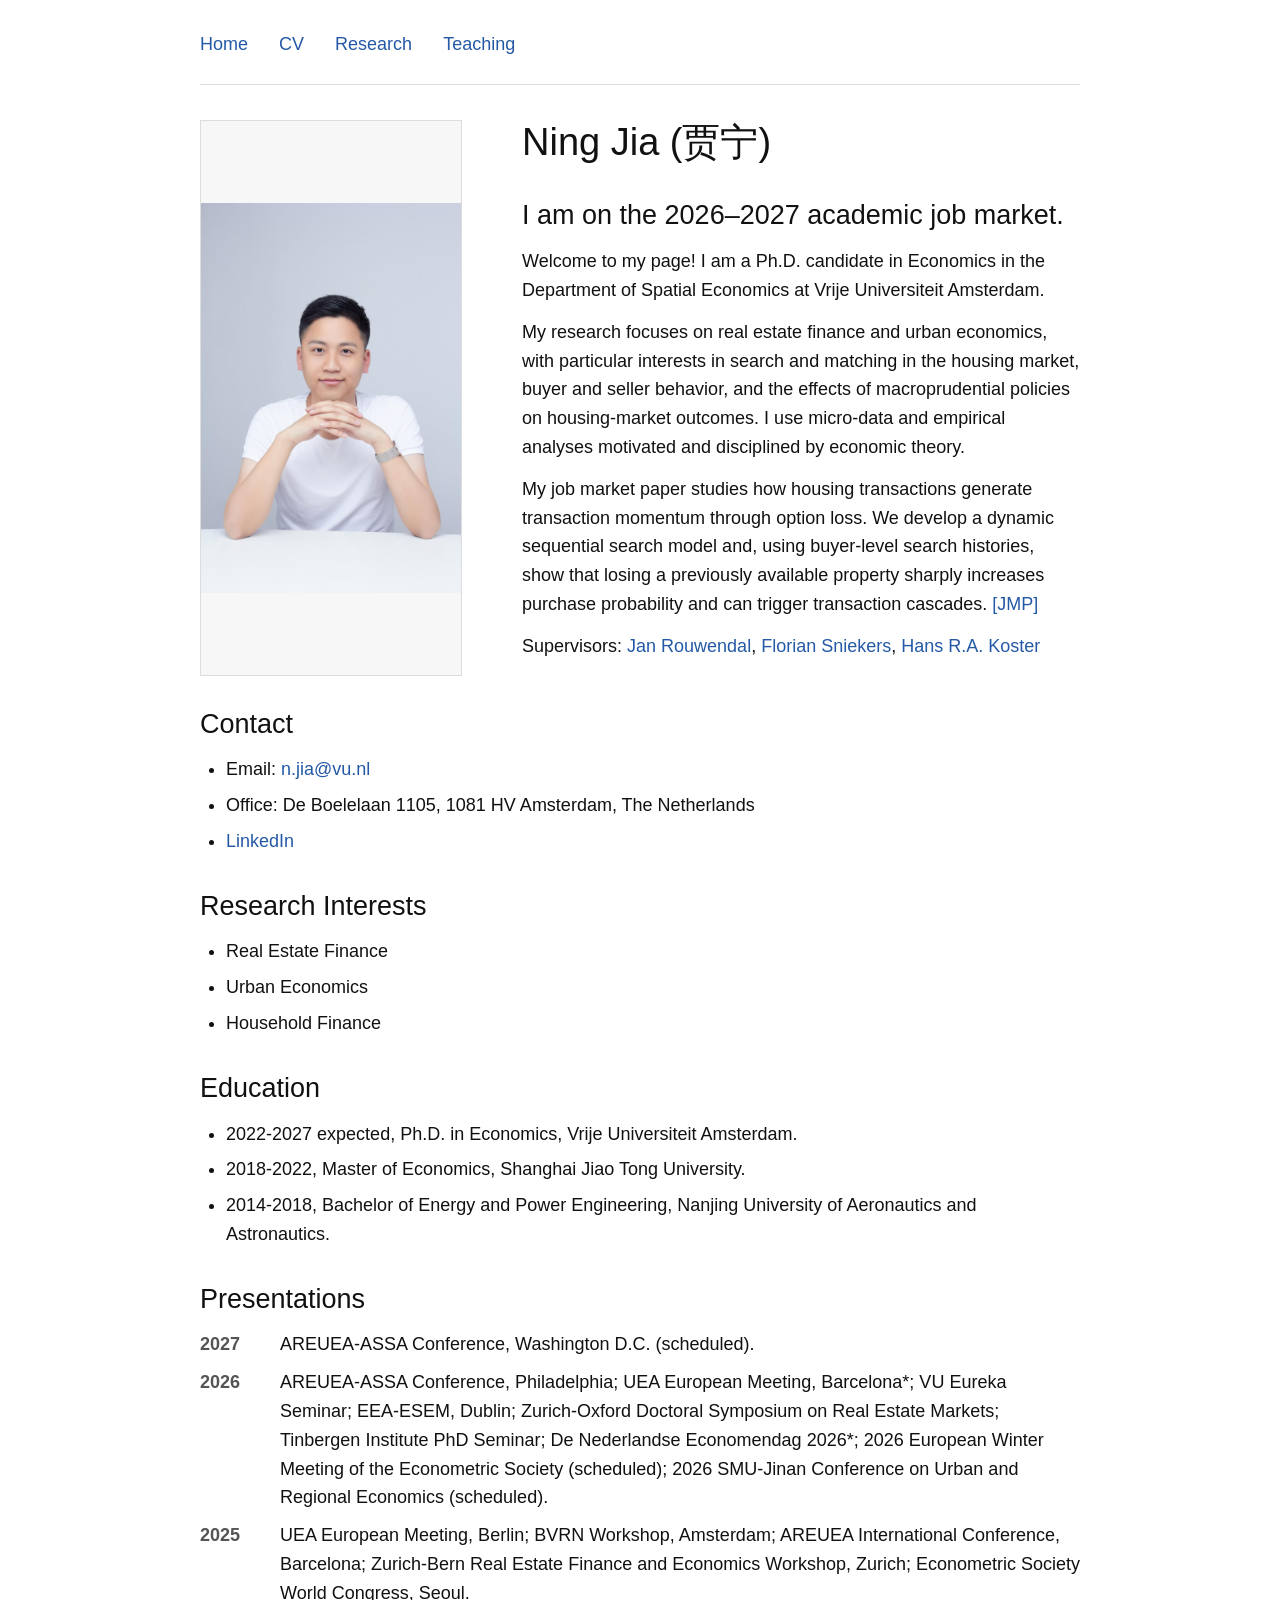
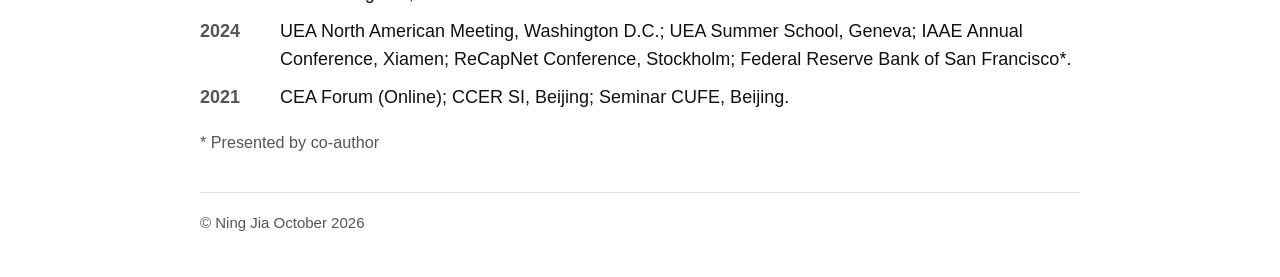
<file: index.html>
<!doctype html>
<html lang="en">
  <head>
    <meta charset="utf-8">
    <meta name="viewport" content="width=device-width, initial-scale=1">
    <title>Home | Ning Jia</title>
    <link rel="stylesheet" href="style.css">
  </head>
  <body>
    <div class="wrapper">
      <nav aria-label="Main navigation">
        <ul>
          <li><a href="index.html">Home</a></li>
          <li><a href="assets/cv.pdf">CV</a></li>
          <li><a href="research.html">Research</a></li>
          <li><a href="teaching.html">Teaching</a></li>
        </ul>
      </nav>
      <hr>

      <main>
        <section class="profile">
          <img class="portrait" src="assets/portrait.jpg" alt="Ning Jia">
          <div>
    <div>
      <h1>Ning Jia (贾宁)</h1>
      <h2>I am on the 2026–2027 academic job market.</h2>
      <p>
        Welcome to my page! I am a Ph.D. candidate in Economics in the
        Department of Spatial Economics at Vrije Universiteit Amsterdam.
      </p>
      <p>
        My research focuses on real estate finance and urban economics, with
        particular interests in search and matching in the housing market, buyer and seller
        behavior, and the effects of macroprudential policies on housing-market
        outcomes. I use micro-data and empirical analyses motivated and disciplined by economic theory.
      </p>
      <p>
      My job market paper studies how housing transactions generate transaction momentum through option loss. We develop a dynamic sequential search model and, using buyer-level search histories, show that losing a previously available property sharply increases purchase probability and can trigger transaction cascades.  <a href="assets/Option Loss and Transaction Cascades.pdf" target="_blank" rel="noreferrer">[JMP]</a>      
      <p>
      <p>
      <p>Supervisors: <a href="https://tinbergen.nl/person/1133/jan-rouwendal" target="_blank" rel="noreferrer">Jan Rouwendal</a>,
<a href="https://sites.google.com/site/floriansniekers/" target="_blank" rel="noreferrer">Florian Sniekers</a>,
<a href="https://www.urbaneconomics.nl/" target="_blank" rel="noreferrer">Hans R.A. Koster</a></p>
          
          </div>
        </section>

        <h2>Contact</h2>
        <ul>
          <li>Email: <a href="mailto:n.jia@vu.nl">n.jia@vu.nl</a></li>
          <li>Office: De Boelelaan 1105, 1081 HV Amsterdam, The Netherlands</li>
          <li><a href="https://www.linkedin.com/in/ning-jia-291900110/" target="_blank" rel="noreferrer">LinkedIn</a></li>
        </ul>

        <h2>Research Interests</h2>
        <ul>
          <li>Real Estate Finance</li>        
          <li>Urban Economics</li>
          <li>Household Finance</li>
        </ul>

        <h2>Education</h2>
        <ul>
          <li>2022-2027 expected, Ph.D. in Economics, Vrije Universiteit Amsterdam.</li>
          <li>2018-2022, Master of Economics, Shanghai Jiao Tong University.</li>
          <li>2014-2018, Bachelor of Energy and Power Engineering, Nanjing University of Aeronautics and Astronautics.</li>
        </ul>
      </main>

      <h2>Presentations</h2> 

<ul class="presentation-list"> 
  <li><span class="year">2027</span><span>AREUEA-ASSA Conference, Washington D.C. (scheduled).</span></li> 
  
  <li><span class="year">2026</span><span>AREUEA-ASSA Conference, Philadelphia; UEA European Meeting, Barcelona*; VU Eureka Seminar; EEA-ESEM, Dublin;  Zurich-Oxford Doctoral Symposium on Real Estate Markets; Tinbergen Institute PhD Seminar; De Nederlandse Economendag 2026*; 2026 European Winter Meeting of the Econometric Society (scheduled); 2026 SMU-Jinan Conference on Urban and Regional Economics (scheduled).</span></li> 
  
  <li><span class="year">2025</span><span>UEA European Meeting, Berlin; BVRN Workshop, Amsterdam; AREUEA International Conference, Barcelona; Zurich-Bern Real Estate Finance and Economics Workshop, Zurich; Econometric Society World Congress, Seoul.</span></li> 
  
  <li><span class="year">2024</span><span>UEA North American Meeting, Washington D.C.; UEA Summer School, Geneva; IAAE Annual Conference, Xiamen; ReCapNet Conference, Stockholm; Federal Reserve Bank of San Francisco*.</span></li> 
  
  <li><span class="year">2021</span><span>CEA Forum (Online); CCER SI, Beijing; Seminar CUFE, Beijing.</span></li> 
</ul> 

<p class="muted" style="font-size: 0.9em;">
  * Presented by co-author
</p>

      <footer>© Ning Jia October 2026</footer>
    </div>
  </body>
</html>
</file>
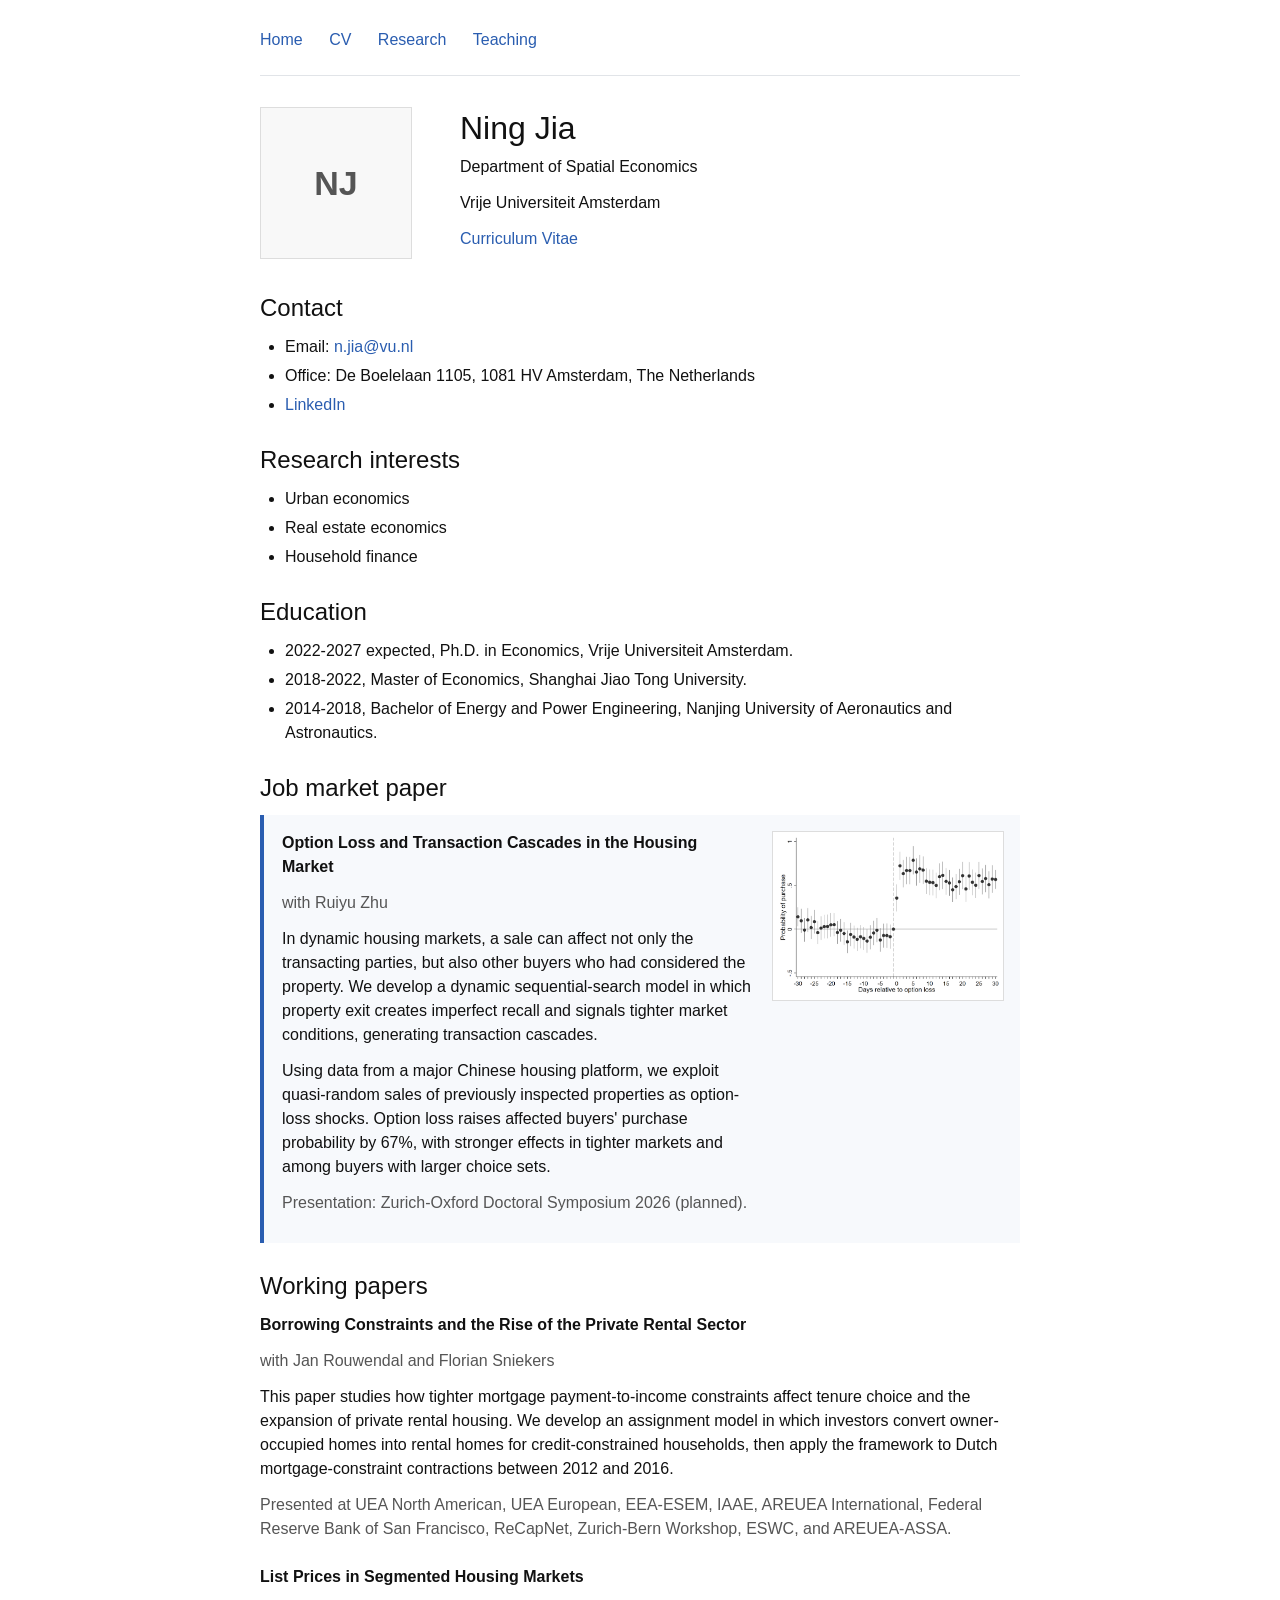
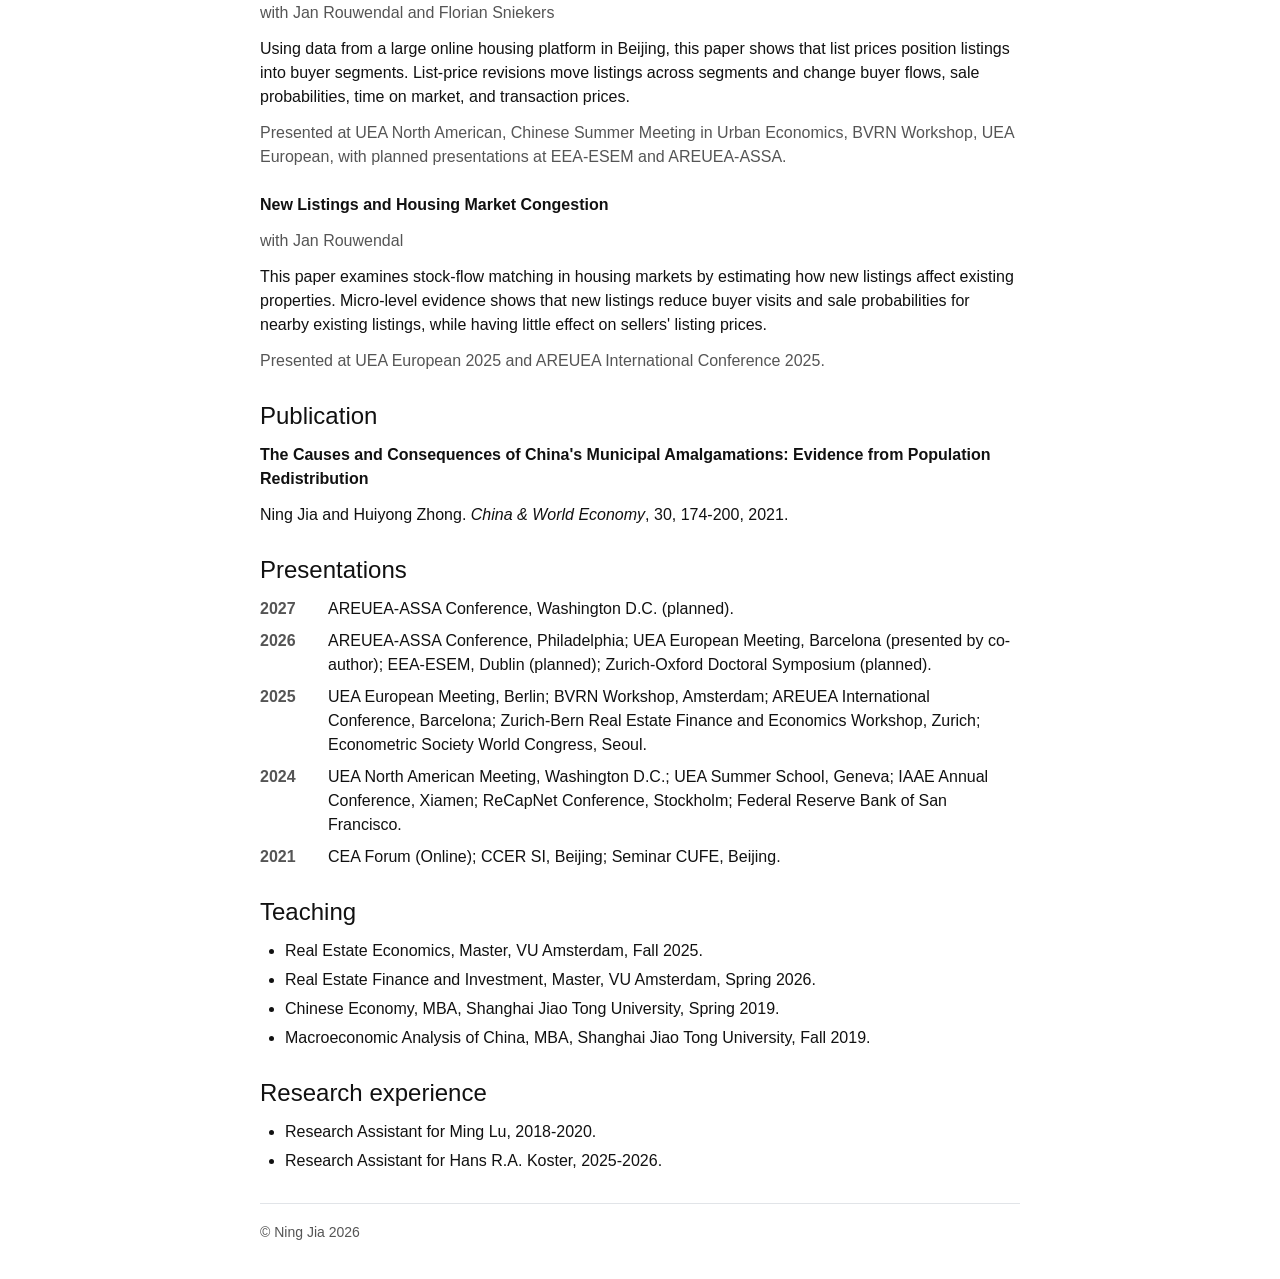
<file: index2.html>
<!doctype html>
<html lang="en">
  <head>
    <meta charset="utf-8">
    <meta name="viewport" content="width=device-width, initial-scale=1">
    <title>Ning Jia | Economics</title>
    <meta
      name="description"
      content="Ning Jia is a Ph.D. candidate in Economics at Vrije Universiteit Amsterdam. Her research focuses on urban economics, real estate economics, and household finance."
    >
    <style>
      body {
        margin: 0;
        background: #fff;
        color: #111;
        font-family: -apple-system, BlinkMacSystemFont, "Segoe UI", Helvetica, Arial, sans-serif;
        font-size: 16px;
        line-height: 1.5;
      }

      .wrapper {
        max-width: 760px;
        margin: 0 auto;
        padding: 28px 20px 36px;
      }

      a {
        color: #2a5db0;
        text-decoration: none;
      }

      a:hover {
        text-decoration: underline;
      }

      nav ul {
        margin: 0 0 18px;
        padding: 0;
        list-style: none;
      }

      nav li {
        display: inline-block;
        margin-right: 22px;
      }

      hr {
        height: 1px;
        margin: 0 0 30px;
        border: 0;
        border-top: 1px solid #e1e4e8;
      }

      .profile {
        display: grid;
        grid-template-columns: 170px 1fr;
        gap: 30px;
        align-items: start;
        margin-bottom: 30px;
      }

      .portrait {
        width: 150px;
        height: 150px;
        display: grid;
        place-items: center;
        border: 1px solid #ddd;
        color: #555;
        background: #f8f8f8;
        font-size: 34px;
        font-weight: 600;
      }

      h1 {
        margin: 2px 0 8px;
        font-size: 32px;
        line-height: 1.2;
        font-weight: 400;
      }

      h2 {
        margin: 28px 0 12px;
        font-size: 24px;
        line-height: 1.25;
        font-weight: 500;
      }

      h3 {
        margin: 18px 0 4px;
        font-size: 18px;
        line-height: 1.35;
        font-weight: 600;
      }

      p {
        margin: 0 0 12px;
      }

      ul {
        margin-top: 0;
        padding-left: 25px;
      }

      li {
        margin-bottom: 5px;
      }

      .muted {
        color: #555;
      }

      .paper {
        margin-bottom: 24px;
      }

      .paper-title {
        font-weight: 600;
      }

      .job-market {
        margin: 12px 0 26px;
        padding: 16px 18px;
        border-left: 4px solid #2a5db0;
        background: #f7f9fc;
      }

      .job-market-inner {
        display: grid;
        grid-template-columns: 1fr 230px;
        gap: 20px;
        align-items: start;
      }

      figure {
        margin: 0;
      }

      img {
        display: block;
        width: 100%;
        height: auto;
        border: 1px solid #ddd;
      }

      .presentation-list {
        padding-left: 0;
        list-style: none;
      }

      .presentation-list li {
        display: grid;
        grid-template-columns: 54px 1fr;
        gap: 14px;
        margin-bottom: 8px;
      }

      .year {
        color: #555;
        font-weight: 600;
      }

      footer {
        margin-top: 30px;
        padding-top: 18px;
        border-top: 1px solid #e1e4e8;
        color: #555;
        font-size: 14px;
      }

      @media (max-width: 650px) {
        .profile,
        .job-market-inner,
        .presentation-list li {
          grid-template-columns: 1fr;
        }

        nav li {
          margin-right: 14px;
          margin-bottom: 6px;
        }
      }
    </style>
  </head>
  <body>
    <div class="wrapper">
      <nav aria-label="Main navigation">
        <ul>
          <li><a href="#top">Home</a></li>
          <li><a href="assets/cv.pdf">CV</a></li>
          <li><a href="#job-market">Research</a></li>
          <li><a href="#teaching">Teaching</a></li>
        </ul>
      </nav>
      <hr>

      <main id="top">
        <section class="profile">
          <div class="portrait" aria-hidden="true">NJ</div>
          <div>
            <h1>Ning Jia</h1>
            <p>Department of Spatial Economics</p>
            <p>Vrije Universiteit Amsterdam</p>
            <p><a href="assets/cv.pdf">Curriculum Vitae</a></p>
          </div>
        </section>

        <h2>Contact</h2>
        <ul>
          <li>Email: <a href="mailto:n.jia@vu.nl">n.jia@vu.nl</a></li>
          <li>Office: De Boelelaan 1105, 1081 HV Amsterdam, The Netherlands</li>
          <li><a href="https://www.linkedin.com/in/ning-jia-291900110/" target="_blank" rel="noreferrer">LinkedIn</a></li>
        </ul>

        <h2>Research interests</h2>
        <ul>
          <li>Urban economics</li>
          <li>Real estate economics</li>
          <li>Household finance</li>
        </ul>

        <h2 id="education">Education</h2>
        <ul>
          <li>2022-2027 expected, Ph.D. in Economics, Vrije Universiteit Amsterdam.</li>
          <li>2018-2022, Master of Economics, Shanghai Jiao Tong University.</li>
          <li>2014-2018, Bachelor of Energy and Power Engineering, Nanjing University of Aeronautics and Astronautics.</li>
        </ul>

        <h2 id="job-market">Job market paper</h2>
        <div class="job-market">
          <div class="job-market-inner">
            <div>
              <p class="paper-title">Option Loss and Transaction Cascades in the Housing Market</p>
              <p class="muted">with Ruiyu Zhu</p>
              <p>
                In dynamic housing markets, a sale can affect not only the
                transacting parties, but also other buyers who had considered
                the property. We develop a dynamic sequential-search model in
                which property exit creates imperfect recall and signals tighter
                market conditions, generating transaction cascades.
              </p>
              <p>
                Using data from a major Chinese housing platform, we exploit
                quasi-random sales of previously inspected properties as
                option-loss shocks. Option loss raises affected buyers'
                purchase probability by 67%, with stronger effects in tighter
                markets and among buyers with larger choice sets.
              </p>
              <p class="muted">Presentation: Zurich-Oxford Doctoral Symposium 2026 (planned).</p>
            </div>
            <figure>
              <img src="assets/TRAN_tom.png" alt="Illustration from housing market search research">
            </figure>
          </div>
        </div>

        <h2 id="research">Working papers</h2>
        <div class="paper">
          <p class="paper-title">Borrowing Constraints and the Rise of the Private Rental Sector</p>
          <p class="muted">with Jan Rouwendal and Florian Sniekers</p>
          <p>
            This paper studies how tighter mortgage payment-to-income constraints
            affect tenure choice and the expansion of private rental housing. We
            develop an assignment model in which investors convert owner-occupied
            homes into rental homes for credit-constrained households, then apply
            the framework to Dutch mortgage-constraint contractions between 2012
            and 2016.
          </p>
          <p class="muted">
            Presented at UEA North American, UEA European, EEA-ESEM, IAAE,
            AREUEA International, Federal Reserve Bank of San Francisco,
            ReCapNet, Zurich-Bern Workshop, ESWC, and AREUEA-ASSA.
          </p>
        </div>

        <div class="paper">
          <p class="paper-title">List Prices in Segmented Housing Markets</p>
          <p class="muted">with Jan Rouwendal and Florian Sniekers</p>
          <p>
            Using data from a large online housing platform in Beijing, this
            paper shows that list prices position listings into buyer segments.
            List-price revisions move listings across segments and change buyer
            flows, sale probabilities, time on market, and transaction prices.
          </p>
          <p class="muted">
            Presented at UEA North American, Chinese Summer Meeting in Urban
            Economics, BVRN Workshop, UEA European, with planned presentations
            at EEA-ESEM and AREUEA-ASSA.
          </p>
        </div>

        <div class="paper">
          <p class="paper-title">New Listings and Housing Market Congestion</p>
          <p class="muted">with Jan Rouwendal</p>
          <p>
            This paper examines stock-flow matching in housing markets by
            estimating how new listings affect existing properties. Micro-level
            evidence shows that new listings reduce buyer visits and sale
            probabilities for nearby existing listings, while having little
            effect on sellers' listing prices.
          </p>
          <p class="muted">Presented at UEA European 2025 and AREUEA International Conference 2025.</p>
        </div>

        <h2 id="publications">Publication</h2>
        <p class="paper-title">The Causes and Consequences of China's Municipal Amalgamations: Evidence from Population Redistribution</p>
        <p>Ning Jia and Huiyong Zhong. <em>China &amp; World Economy</em>, 30, 174-200, 2021.</p>

        <h2 id="presentations">Presentations</h2>
        <ul class="presentation-list">
          <li><span class="year">2027</span><span>AREUEA-ASSA Conference, Washington D.C. (planned).</span></li>
          <li><span class="year">2026</span><span>AREUEA-ASSA Conference, Philadelphia; UEA European Meeting, Barcelona (presented by co-author); EEA-ESEM, Dublin (planned); Zurich-Oxford Doctoral Symposium (planned).</span></li>
          <li><span class="year">2025</span><span>UEA European Meeting, Berlin; BVRN Workshop, Amsterdam; AREUEA International Conference, Barcelona; Zurich-Bern Real Estate Finance and Economics Workshop, Zurich; Econometric Society World Congress, Seoul.</span></li>
          <li><span class="year">2024</span><span>UEA North American Meeting, Washington D.C.; UEA Summer School, Geneva; IAAE Annual Conference, Xiamen; ReCapNet Conference, Stockholm; Federal Reserve Bank of San Francisco.</span></li>
          <li><span class="year">2021</span><span>CEA Forum (Online); CCER SI, Beijing; Seminar CUFE, Beijing.</span></li>
        </ul>

        <h2 id="teaching">Teaching</h2>
        <ul>
          <li>Real Estate Economics, Master, VU Amsterdam, Fall 2025.</li>
          <li>Real Estate Finance and Investment, Master, VU Amsterdam, Spring 2026.</li>
          <li>Chinese Economy, MBA, Shanghai Jiao Tong University, Spring 2019.</li>
          <li>Macroeconomic Analysis of China, MBA, Shanghai Jiao Tong University, Fall 2019.</li>
        </ul>

        <h2>Research experience</h2>
        <ul>
          <li>Research Assistant for Ming Lu, 2018-2020.</li>
          <li>Research Assistant for Hans R.A. Koster, 2025-2026.</li>
        </ul>
      </main>

      <footer>© Ning Jia 2026</footer>
    </div>
  </body>
</html>
</file>
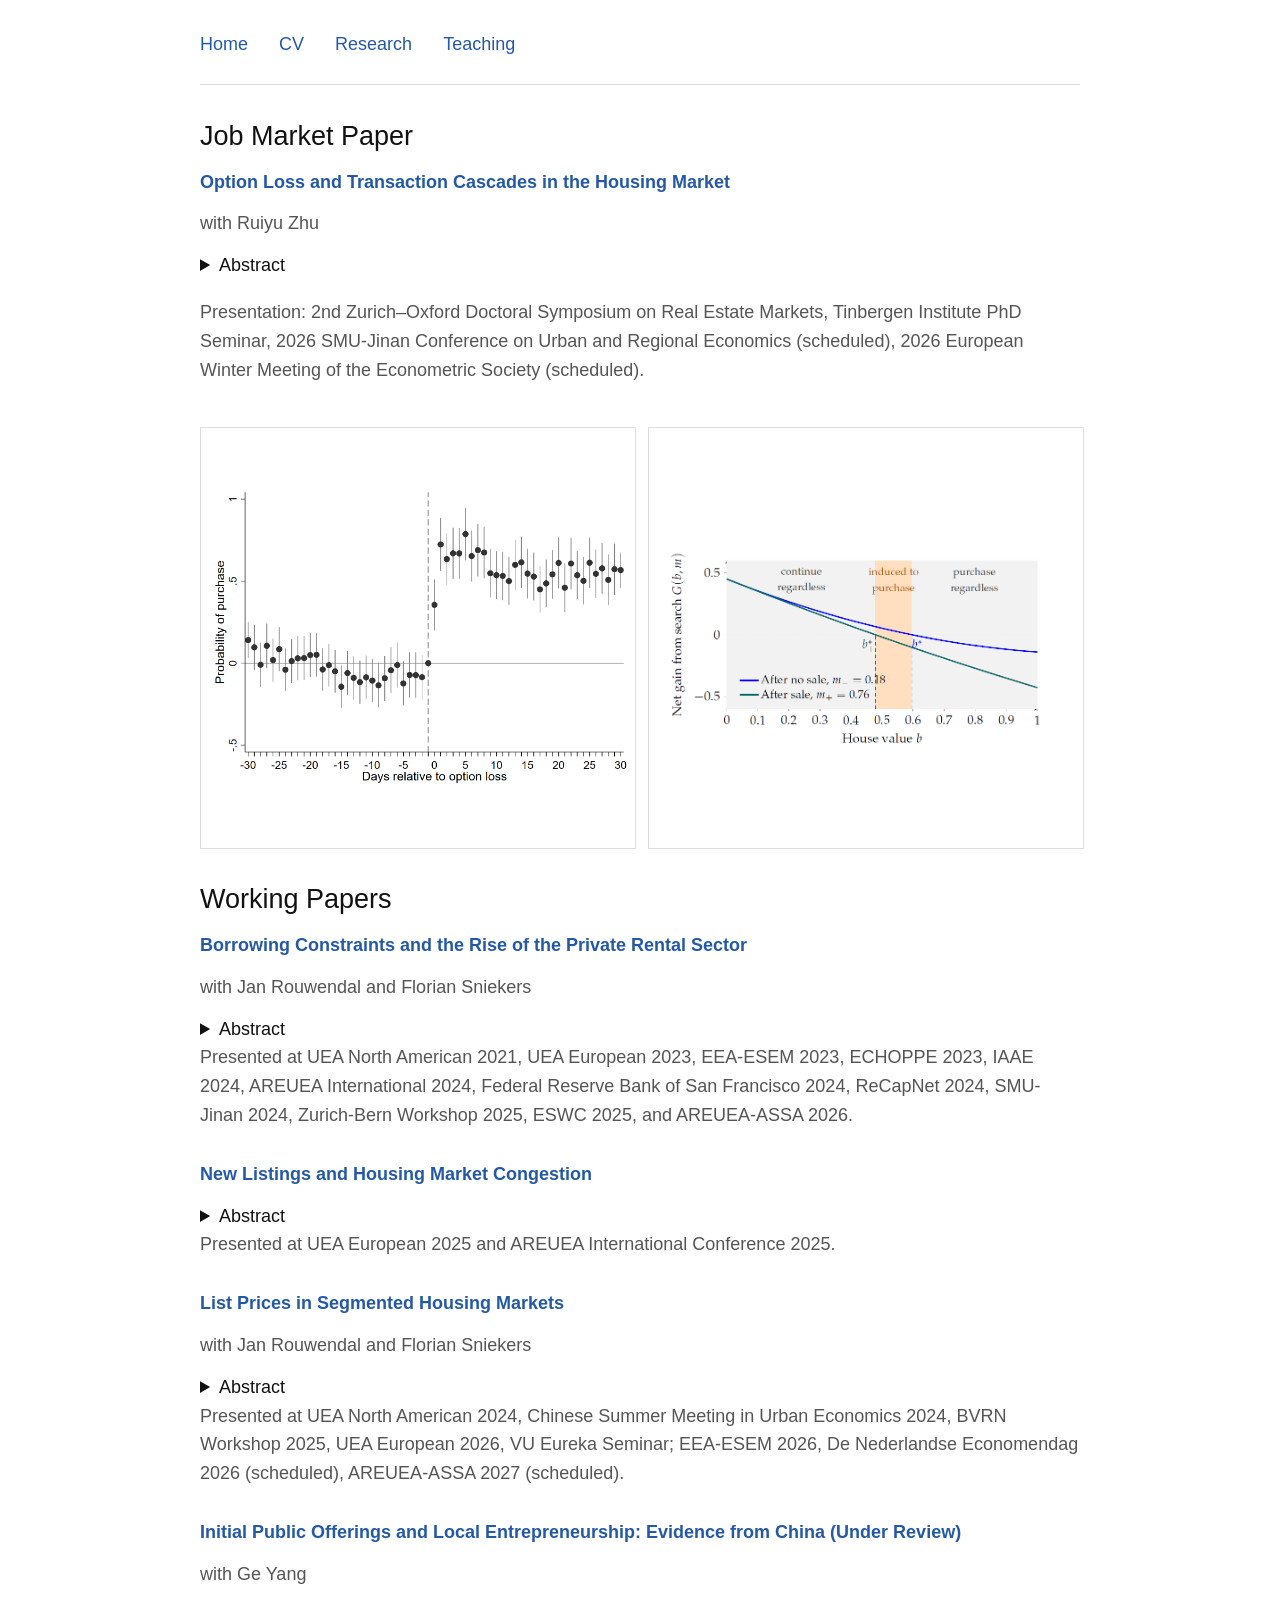
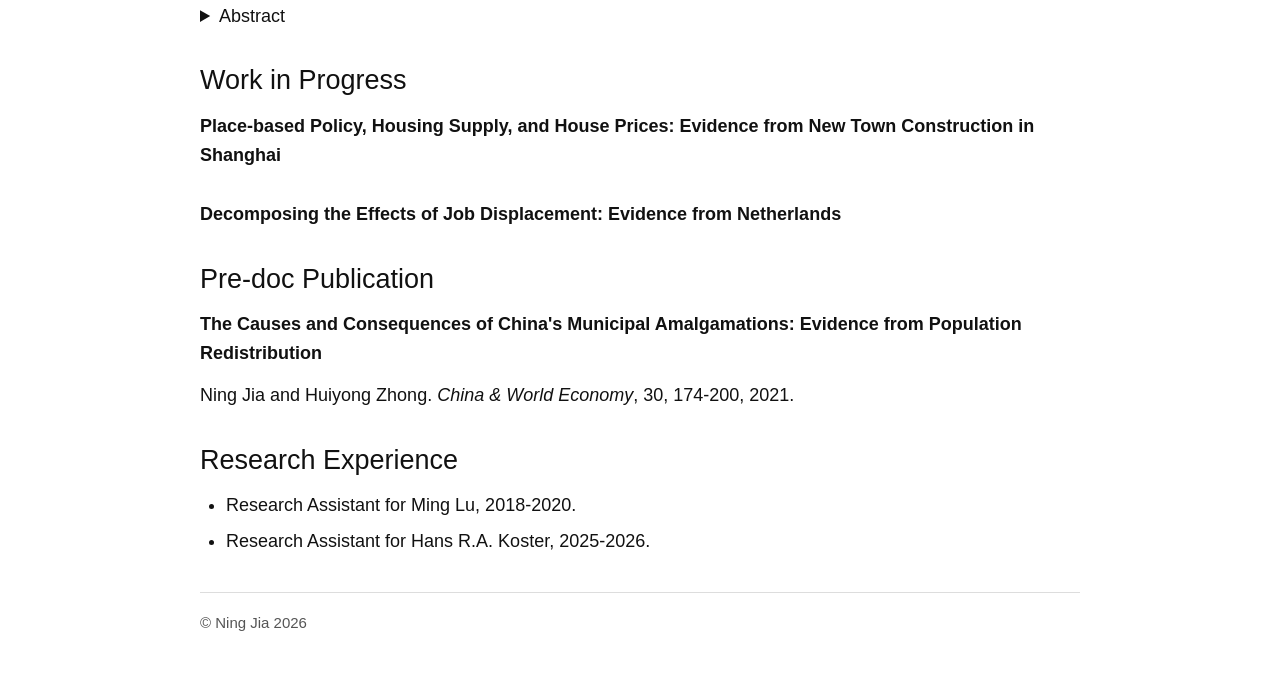
<file: research.html>
<!doctype html>
<html lang="en">
  <head>
    <meta charset="utf-8">
    <meta name="viewport" content="width=device-width, initial-scale=1">
    <title>Research | Ning Jia</title>
    <link rel="stylesheet" href="style.css">
  </head>
  <body>
    <div class="wrapper">
      <nav aria-label="Main navigation">
        <ul>
          <li><a href="index.html">Home</a></li>
          <li><a href="assets/cv.pdf">CV</a></li>
          <li><a href="research.html">Research</a></li>
          <li><a href="teaching.html">Teaching</a></li>
        </ul>
      </nav>
      <hr>

      <main>
        <h2>Job Market Paper</h2>
        <div class="job-market">
          <div class="job-market-layout">
            <div>
                      <p class="paper-title">
          <a href="assets/Option Loss and Transaction Cascades.pdf" target="_blank">
            Option Loss and Transaction Cascades in the Housing Market
            </a>
        </p>
              <p class="muted">with Ruiyu Zhu</p>
          <details class="abstract">
          <summary>Abstract</summary>
          <p>
             In booming housing markets, transactions may generate their own momentum as property sales create urgency among other buyers. To rationalize this mechanism, we develop a dynamic sequential search model in which property sales signal tighter market conditions and generate transaction cascades. Using data from a major Chinese housing platform, we exploit the quasi-random timing of sales of previously visited properties to identify option-loss shocks. We find that option loss increases buyers' purchase probability by 67%, whereas sales of similar but unvisited properties have little effect, highlighting the importance of inclusion in the buyer's choice set. Consistent with the mechanism, the effect is stronger in tighter markets and among buyers with larger choice sets. A back-of-the-envelope calculation suggests that these cascades account for about 30% of market-level transaction activity. Option loss also reduces subsequent search, broadens search criteria, and is associated with higher transaction prices. Our findings identify option loss as a micro-level mechanism through which individual transactions trigger further transactions and amplify housing market activity.
        </p>
            </div>
             <p class="muted">Presentation: 2nd Zurich–Oxford Doctoral Symposium on Real Estate Markets, Tinbergen Institute PhD Seminar, 2026 SMU-Jinan Conference on Urban and Regional Economics (scheduled), 2026 European Winter Meeting of the Econometric Society (scheduled). </p>
            <figure style="display: flex; gap: 12px;">
  <img src="assets/TRAN_tom.png"
       alt="Illustration from housing market search research"
       style="width: calc(50% - 6px); height: auto;">

  <img src="assets/theory.png"
       alt="Second illustration from housing market search research"
       style="width: calc(50% - 6px); height: auto;">
</figure>
          </div>
        </div>

        <h2>Working Papers</h2>
        <div class="paper">
          <p class="paper-title">
          <a href="assets/BTL.pdf" target="_blank">
            Borrowing Constraints and the Rise of the Private Rental Sector
            </a>
        </p>
          <p class="muted">with Jan Rouwendal and Florian Sniekers</p>
          <details class="abstract">
          <summary>Abstract</summary>
          <p>
            Borrowing constraints may prevent individual households from buying a home, but do they also reduce the homeownership rate and expand the private rental sector? 
            We develop an empirical strategy that accounts for equilibrium spillovers, based on an assignment model in which investors convert owner-occupied homes into rentals for credit-constrained households. 
            This framework identifies both constrained households and those affected by investment spillovers, allowing quasi-experimental evidence to be interpreted as aggregate effects. Applying the method to Dutch mortgage policy tightenings from 2012 to 2016, we find that borrowing constraints 
            significantly expanded the private rental sector, accounting for up to 75% of its growth through 2017. Our findings imply that borrowing constraints play a central role in shaping tenure outcomes and 
            housing market composition.
        </p>
      </details>
          <p class="muted">
            Presented at UEA North American 2021, UEA European 2023, EEA-ESEM 2023, ECHOPPE 2023, IAAE 2024,
            AREUEA International 2024, Federal Reserve Bank of San Francisco 2024, ReCapNet 2024, SMU-Jinan 2024, Zurich-Bern Workshop 2025, ESWC 2025, and AREUEA-ASSA 2026.
          </p>
        </div>

          <div class="paper">
          <p class="paper-title">
          <a href="assets/Congestion.pdf" target="_blank">
            New Listings and Housing Market Congestion
            </a>
        </p>
          <details class="abstract">
          <summary>Abstract</summary>
          <p>
          This paper studies how new listings affect properties already on the market through the housing search process. I develop a sequential-search model that generates a stock-flow matching pattern and predictions about how congestion varies with entrant characteristics and incumbent listing age. Using detailed micro-level data, I find that a new listing reduces incumbent buyer visits by 15-18% and weekly sale probability by 11-14%, with little effect on list or sale prices. Consistent with the model, congestion is stronger for more price-competitive entrants and recently listed incumbents, and is also larger when properties are closer substitutes and local markets are smaller. The findings support a search-based mechanism in which new listings reshape buyers' search orderings and redistribute matching opportunities across sellers, primarily through the liquidity rather than the price margin.  
          </p>
          </details>
          <p class="muted">Presented at UEA European 2025 and AREUEA International Conference 2025.</p>
        </div>

          <div class="paper">
          <p class="paper-title">
          <a href="assets/List_price.pdf" target="_blank">
            List Prices in Segmented Housing Markets
            </a>
        </p>
        <p class="muted">with Jan Rouwendal and Florian Sniekers</p>
          <details class="abstract">
          <summary>Abstract</summary>
          <p>
            We study the role of list prices in frictional and segmented housing markets. 
            Using data from a large online housing platform in Beijing, where buyers state their preferred ranges for prices and housing characteristics, we show that list prices position listings into different buyer segments. 
            Exploiting list price revisions in a difference-in-differences design, we find that both downward and upward revisions attract buyers from other segments. 
            Downward revisions increase visitor flows persistently, leading to faster sales at lower prices, while upward revisions generate short-lived interest, higher sale probability, and higher transaction prices. 
            We develop a search model with segmentation and time-consuming inspections that rationalizes these patterns and explains under what conditions sellers may  want to change their list price.
          </p>
          </details>
          <p class="muted">
            Presented at UEA North American 2024, Chinese Summer Meeting in Urban
            Economics 2024, BVRN Workshop 2025, UEA European 2026, VU Eureka Seminar; EEA-ESEM 2026, De Nederlandse Economendag 2026 (scheduled), AREUEA-ASSA 2027 (scheduled).
          </p>
        </div>


          <div class="paper">
          <p class="paper-title">
          <a href="assets/IPO.pdf" target="_blank">
            Initial Public Offerings and Local Entrepreneurship: Evidence from China (Under Review)
            </a>
          <p class="muted">with Ge Yang</p>
          <details class="abstract">
          <summary>Abstract</summary>
          <p>
            This paper examines how a county’s first IPO affects local entrepreneurial activity in China. 
            Using a county-level panel spanning 1990–2022 and a staggered difference-in-differences design, we find that a county’s first IPO reduces both new firm registrations and the stock of active firms by 
            approximately 8%, while having no significant effect on firm exit. The decline in entry is concentrated among private firms and firms operating in the same industry as the IPO firm. 
            Moreover, the effect is stronger following IPOs by firms with larger employment, but does not vary with either their capital or local access to finance, pointing to labor market reallocation as the primary mechanism.
            Consistent with this interpretation, the negative effect is more pronounced for state-owned enterprise IPOs and in less-developed regions, where competition for local labor is likely to be stronger. 
            These findings show that IPOs can crowd out, rather than stimulate, local entrepreneurial activity, highlighting an important local resource reallocation effect of public listings.
        </p>
      </details>
        </div>

        <h2>Work in Progress</h2>
        <div class="paper">
          <p class="paper-title">Place-based Policy, Housing Supply, and House Prices: Evidence from New Town Construction in Shanghai</p>
        </div>

        <div class="paper">
          <p class="paper-title">Decomposing the Effects of Job Displacement: Evidence from Netherlands </p>
        </div>
        
        
        <h2>Pre-doc Publication</h2>
        <p class="paper-title">The Causes and Consequences of China's Municipal Amalgamations: Evidence from Population Redistribution</p>
        <p>Ning Jia and Huiyong Zhong. <em>China &amp; World Economy</em>, 30, 174-200, 2021.</p>

        <h2>Research Experience</h2>
        <ul>
          <li>Research Assistant for Ming Lu, 2018-2020.</li>
          <li>Research Assistant for Hans R.A. Koster, 2025-2026.</li>
        </ul>

</main>
      </main>

      <footer>© Ning Jia 2026</footer>
    </div>
  </body>
</html>
</file>
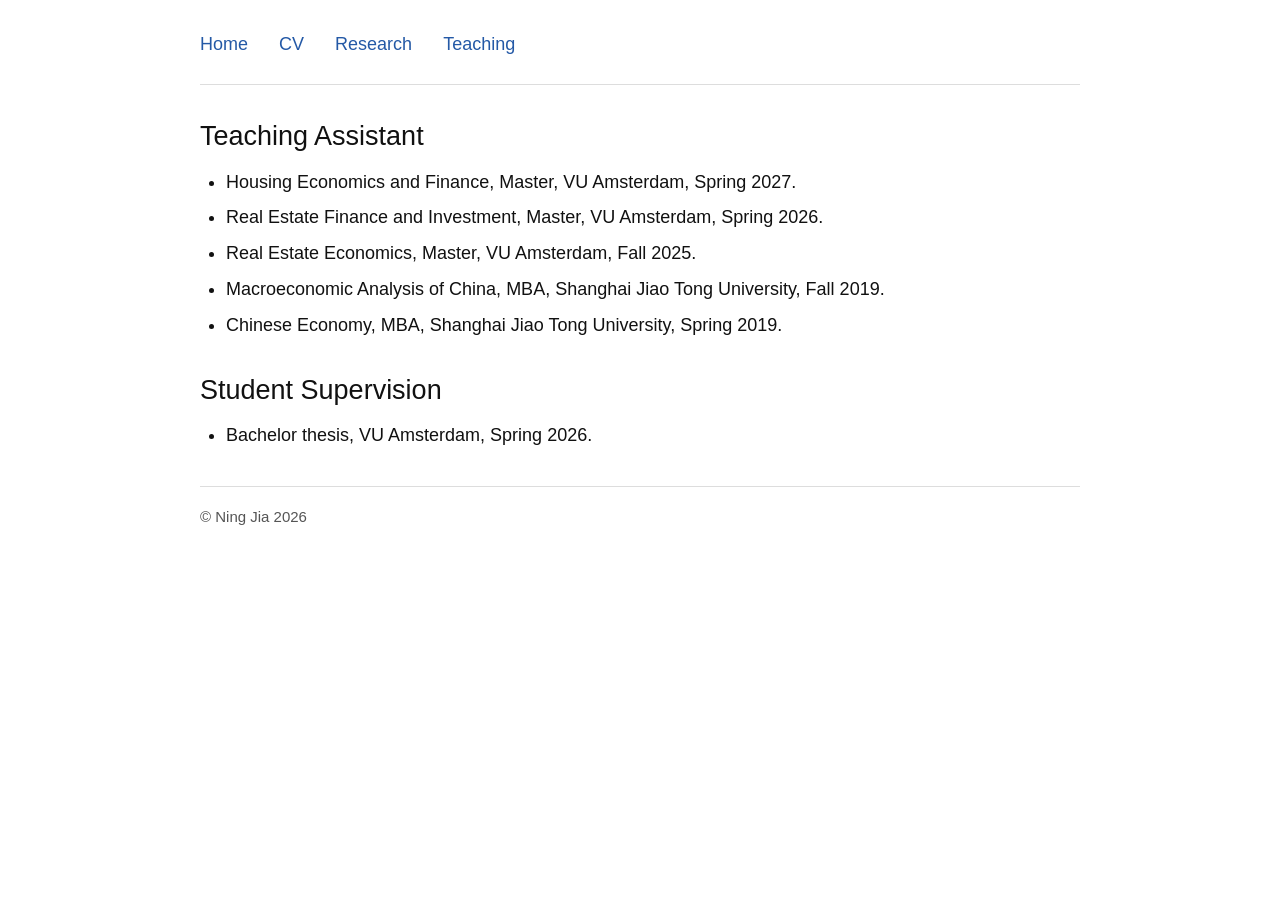
<file: teaching.html>
<!doctype html>
<html lang="en">
  <head>
    <meta charset="utf-8">
    <meta name="viewport" content="width=device-width, initial-scale=1">
    <title>Teaching | Ning Jia</title>
    <link rel="stylesheet" href="style.css">
  </head>
  <body>
    <div class="wrapper">
      <nav aria-label="Main navigation">
        <ul>
          <li><a href="index.html">Home</a></li>
          <li><a href="assets/cv.pdf">CV</a></li>
          <li><a href="research.html">Research</a></li>
          <li><a href="teaching.html">Teaching</a></li>
        </ul>
      </nav>
      <hr>

      <main>
        <h2>Teaching Assistant</h2>
        <ul>
          <li>Housing Economics and Finance, Master, VU Amsterdam,  Spring 2027.</li>
          <li>Real Estate Finance and Investment, Master, VU Amsterdam, Spring 2026.</li>
          <li>Real Estate Economics, Master, VU Amsterdam, Fall 2025.</li>
          <li>Macroeconomic Analysis of China, MBA, Shanghai Jiao Tong University, Fall 2019.</li>
          <li>Chinese Economy, MBA, Shanghai Jiao Tong University, Spring 2019.</li>
        </ul>

        <h2>Student Supervision</h2>
        <ul>
          <li>Bachelor thesis, VU Amsterdam, Spring 2026.</li>
        </ul>
      </main>

      <footer>© Ning Jia 2026</footer>
    </div>
  </body>
</html>
</file>
<file: style.css>
body {
  margin: 0;
  background: #fff;
  color: #111;
  font-family: -apple-system, BlinkMacSystemFont, "Segoe UI", Helvetica, Arial, sans-serif;
  font-size: 18px;
  line-height: 1.6;
}

.wrapper {
  max-width: 880px;
  margin: 0 auto;
  padding: 30px 24px 42px;
}

a {
  color: #2459a6;
  text-decoration: none;
}

a:hover {
  text-decoration: underline;
}

nav ul {
  margin: 0 0 18px;
  padding: 0;
  list-style: none;
}

nav li {
  display: inline-block;
  margin-right: 26px;
}

hr {
  height: 1px;
  margin: 0 0 34px;
  border: 0;
  border-top: 1px solid #ddd;
}

h1 {
  margin: 0 0 8px;
  font-size: 38px;
  line-height: 1.2;
  font-weight: 400;
}

h2 {
  margin: 34px 0 14px;
  font-size: 27px;
  line-height: 1.25;
  font-weight: 500;
}

h3 {
  margin: 24px 0 5px;
  font-size: 20px;
  line-height: 1.35;
  font-weight: 600;
}

p {
  margin: 0 0 13px;
}

ul {
  margin-top: 0;
  padding-left: 26px;
}

li {
  margin-bottom: 7px;
}

.profile {
  display: grid;
  grid-template-columns: 280px minmax(0, 1fr);
  gap: 42px;
  align-items: start;
  margin-bottom: 34px;
}

.portrait {
  display: grid;
  place-items: center;
  width: 260px;
  min-height: 310px;
  border: 1px solid #ddd;
  background: #f7f7f7;
  color: #555;
  font-size: 46px;
  font-weight: 600;
}

.muted {
  color: #555;
}

.paper {
  margin-bottom: 30px;
}

.paper-title {
  font-weight: 600;
}

.job-market {
  margin: 10px 0 34px;
  padding: 0;
  border: 0;
  background: transparent;
}

.job-market-layout {
  display: grid;
  grid-template-columns: 1fr;
  gap: 18px;
}

figure {
  margin: 12px 0 0;
  min-height: 420px;
  background: #fff;
}

img {
  display: block;
  width: 100%;
  min-height: 420px;
  height: 100%;
  object-fit: contain;
  border: 1px solid #ddd;
}

.presentation-list {
  padding-left: 0;
  list-style: none;
}

.presentation-list li {
  display: grid;
  grid-template-columns: 64px minmax(0, 1fr);
  gap: 16px;
  margin-bottom: 9px;
}

.year {
  color: #555;
  font-weight: 600;
}

footer {
  margin-top: 36px;
  padding-top: 18px;
  border-top: 1px solid #ddd;
  color: #555;
  font-size: 15px;
}

@media (max-width: 680px) {
  body {
    font-size: 17px;
  }

  .profile,
  .job-market-layout,
  .presentation-list li {
    grid-template-columns: 1fr;
  }

  .portrait {
    width: min(100%, 300px);
    min-height: 340px;
  }

  figure,
  img {
    min-height: 280px;
  }

  nav li {
    margin-right: 16px;
    margin-bottom: 6px;
  }
}
</file>
